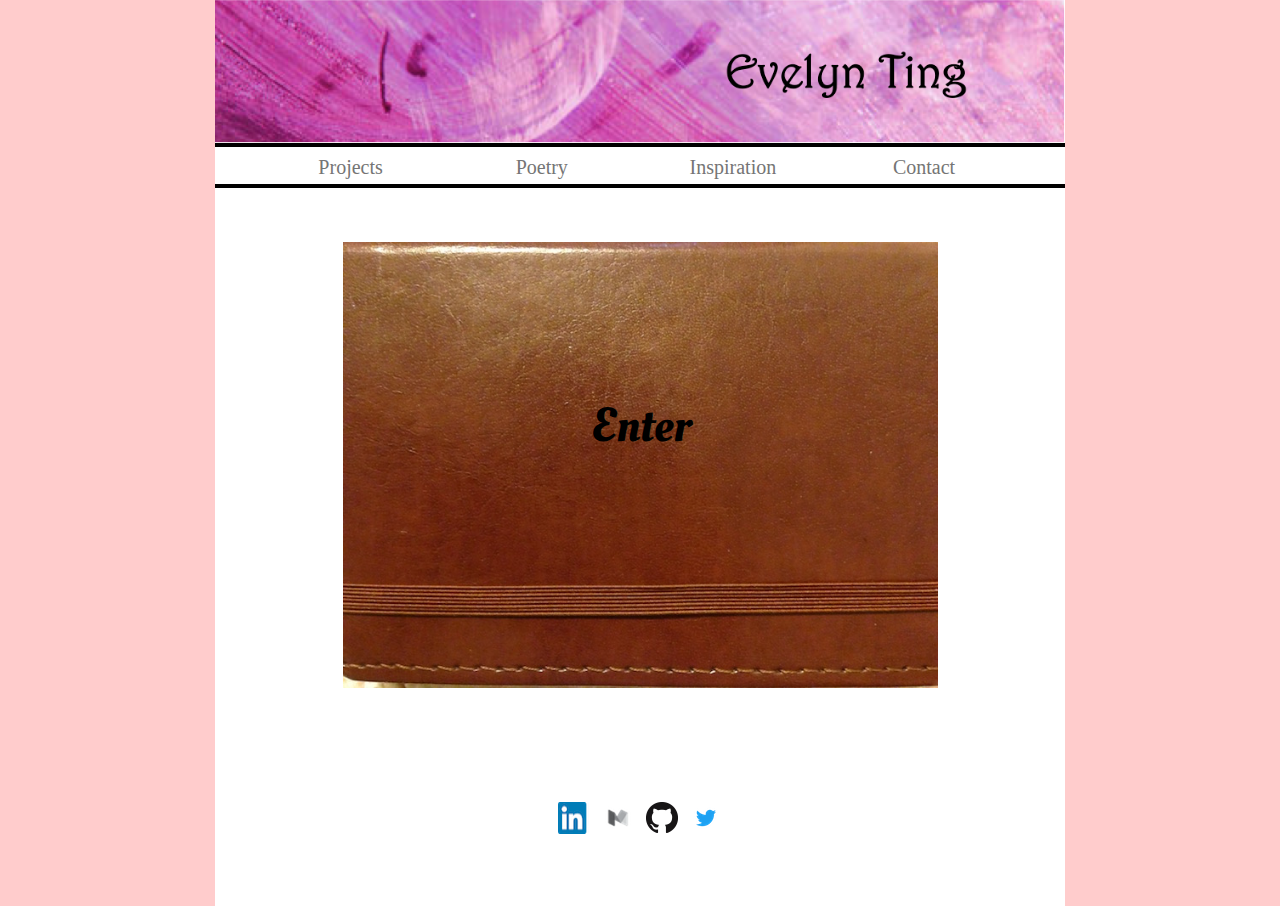
<file: index.html>
<!DOCTYPE html>
<html>
  <head>
    <script src="http://ajax.googleapis.com/ajax/libs/jquery/1.9.0/jquery.min.js"></script>
    <link type="text/css" rel="stylesheet" href="stylesheet.css" />
    <link
      href="http://fonts.googleapis.com/css?family=Oleo+Script"
      rel="stylesheet"
      type="text/css"
    />
  </head>
  <body>
    <div class="topheader">
      <img src="pics/topheader.png" alt="Header for page" />
    </div>

    <div class="nav">
      <ul>
        <li><a href="projects.html">Projects</a></li>
        <li>
          <a href="poetry.html">Poetry</a>
          <ul>
            <li><a href="poetryarchive.html">Archive</a></li>
          </ul>
        </li>
        <li>
          <a href="inspiration.html">Inspiration</a>
          <ul>
            <li><a href="openings.html">Openings</a></li>
            <li><a href="quotes.html">Quotes</a></li>
          </ul>
        </li>
        <li>
          <a href="contact.html">Contact</a>
          <ul>
            <li><a href="Ting_Evelyn_Resume.pdf">Resume</a></li>
          </ul>
        </li>
      </ul>
    </div>

    <div class="index">
      <div id="about">
        <table>
          <td><img src="pics/mepic.jpg" alt="Me" align="center" /></td>
          <td>
            <h1
              style="
                text-align: center;
                font-family: 'Oleo Script', Georgia, serif;
                font-size: 3em;
              "
            >
              Welcome!
            </h1>
            <h3 id="link_decoration">
              This is my personal website, dedicated to
              <a href="projects.html">projects</a>,
              <a href="poetry.html">poetry</a>,
              <a href="inspiration.html">pictures</a>, and reflection.
            </h3>

            <p>
              <b>About me:</b> I am a thinker, a dreamer, a skipper, and a
              fighter. I believe in childish wonder, and the power of the
              imagination. My favorite activity is curling up with a good book.
              Preferably in a recliner, with lots of pillows, bread, and hot
              chocolate. I like long dresses and big philosophical ideas.
              Sometimes, I stay up until one AM; debating and challenging the
              way our world is perceived. My other hobbies include playing
              violin, and taking long walks.
            </p>
          </td>
        </table>
        <br /><br />
      </div>
      <div id="facade" style="position: relative; left: 0; top: 0">
        <img
          id="facade"
          src="pics/notebook.jpg"
          style="position: relative; top: 0; left: 0"
          alt="notebook"
        />
        <button
          type="button"
          class="evbtn"
          style="position: absolute; top: 150px; left: 340px"
          onclick="showAbout()"
        >
          Enter
        </button>
      </div>
      <br /><br /><br /><br /><br /><br />
      <table class="logos">
        <tr>
          <td align="center">
            <a href="https://www.linkedin.com/in/evelynting"
              ><img src="logos/linkedin.png" alt="Evelyn's LinkedIn"
            /></a>
          </td>
          <td align="center">
            <a href="https://medium.com/@esting610"
              ><img src="logos/medium.png" alt="Evelyn's Medium"
            /></a>
          </td>
          <td align="center">
            <a href="https://github.com/evelynting610"
              ><img src="logos/github.png" alt="Evelyn's Github"
            /></a>
          </td>
          <td align="center">
            <a href="https://twitter.com/evelynting610"
              ><img src="logos/twitter.png" alt="Evelyn's Twitter"
            /></a>
          </td>
        </tr>
      </table>
    </div>

    <script>
      $(document).ready(function () {
        document.getElementById("about").style.display = "none";
      });
      function showAbout() {
        document.getElementById("facade").style.display = "none";
        document.getElementById("about").style.display = "inline";
      }
    </script>
  </body>
</html>
</file>
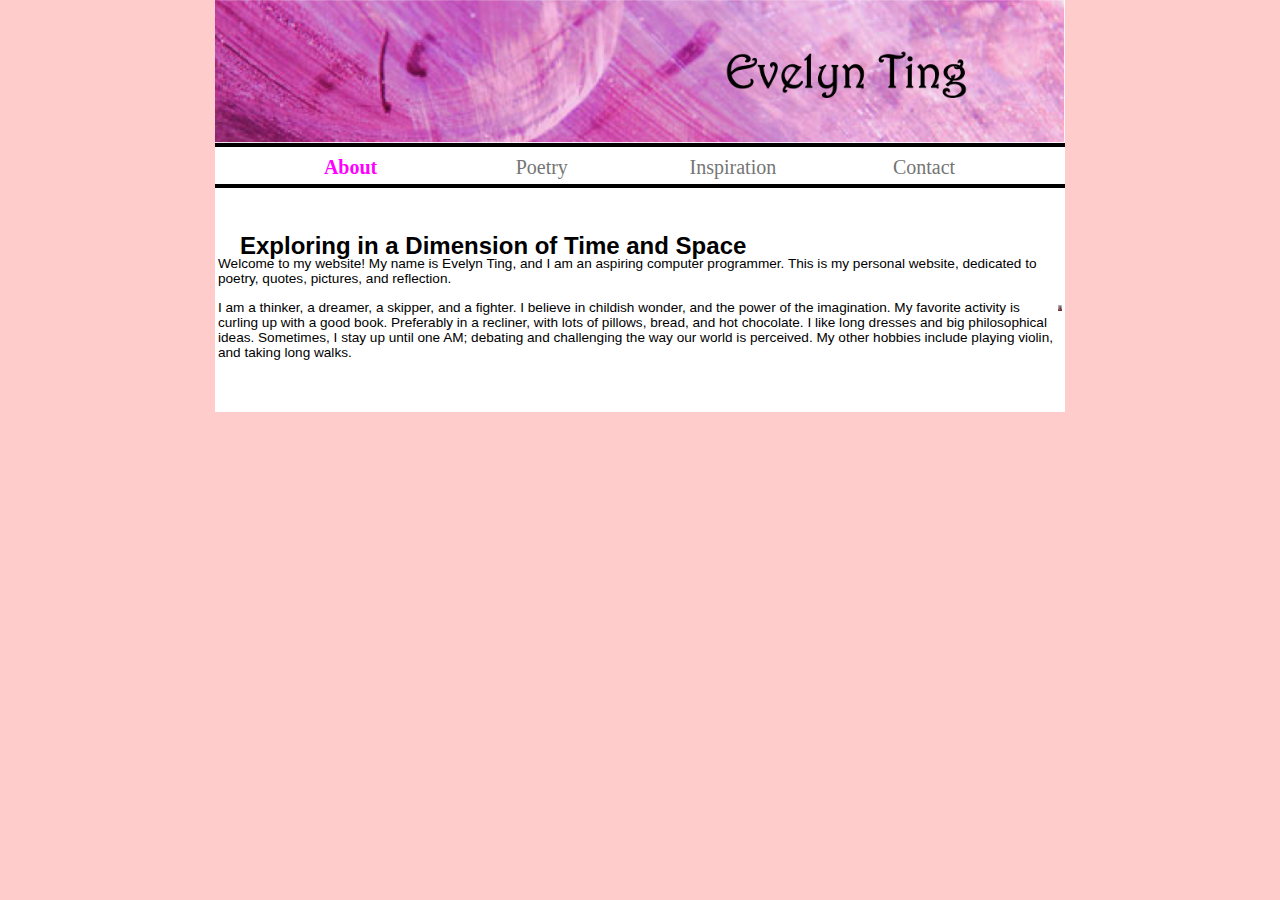
<file: about.html>
<!DOCTYPE HTML>
<html>
<head>
	<link type="text/css" rel="stylesheet" href="stylesheet.css"/>
</head>
	<body>
			<div class = "narrowbackground">
			<div class = "topheader">
				<a href = "index.html"><img src = "pics/topheader.png" alt = "Header for page" /></a>

				</div>
				
				<div class = "nav">

					<ul>
						<li><a href = "about.html"><span>About</span></a></li>
						<li><a href = "poetry.html">Poetry</a>
							<ul>
								<li><a href = "poetryarchive.html">Archive</a></li>
							</ul>
						</li>
						<li><a href = "inspiration.html">Inspiration</a>
							<ul>
								<li><a href = "openings.html">Openings</a></li>
								<li><a href = "quotes.html">Quotes</a></li>
							</ul>
						</li>
						<li><a href = "contact.html">Contact</a></li>
						

					</ul>
				</div>

				<h2 style = "padding-left: 25px; padding-top: 20px; margin-bottom: -20px"> Exploring in a Dimension of Time and Space </h2>

				<table class = "about">
					<td><p> Welcome to my website!  My name is Evelyn Ting, and I am an aspiring computer programmer.  This is my personal website, dedicated to poetry, quotes, pictures, and reflection.</p>

						<p>I am a thinker, a dreamer, a skipper, and a fighter.  I believe in childish wonder, and the power of the imagination.  My favorite activity is curling up with a good book.  Preferably in a recliner, with lots of pillows, bread, and hot chocolate.  I like long dresses and big philosophical ideas.  Sometimes, I stay up until one AM; debating and challenging the way our world is perceived.  My other hobbies include playing violin, and taking long walks.</p></td>
						
					<td><img src = "pics/mepic.jpg" width = "4" alt = "Me" align = "right" /></td>
				</table>
				<br><br>
			</div>

	</body>

</html>
</file>
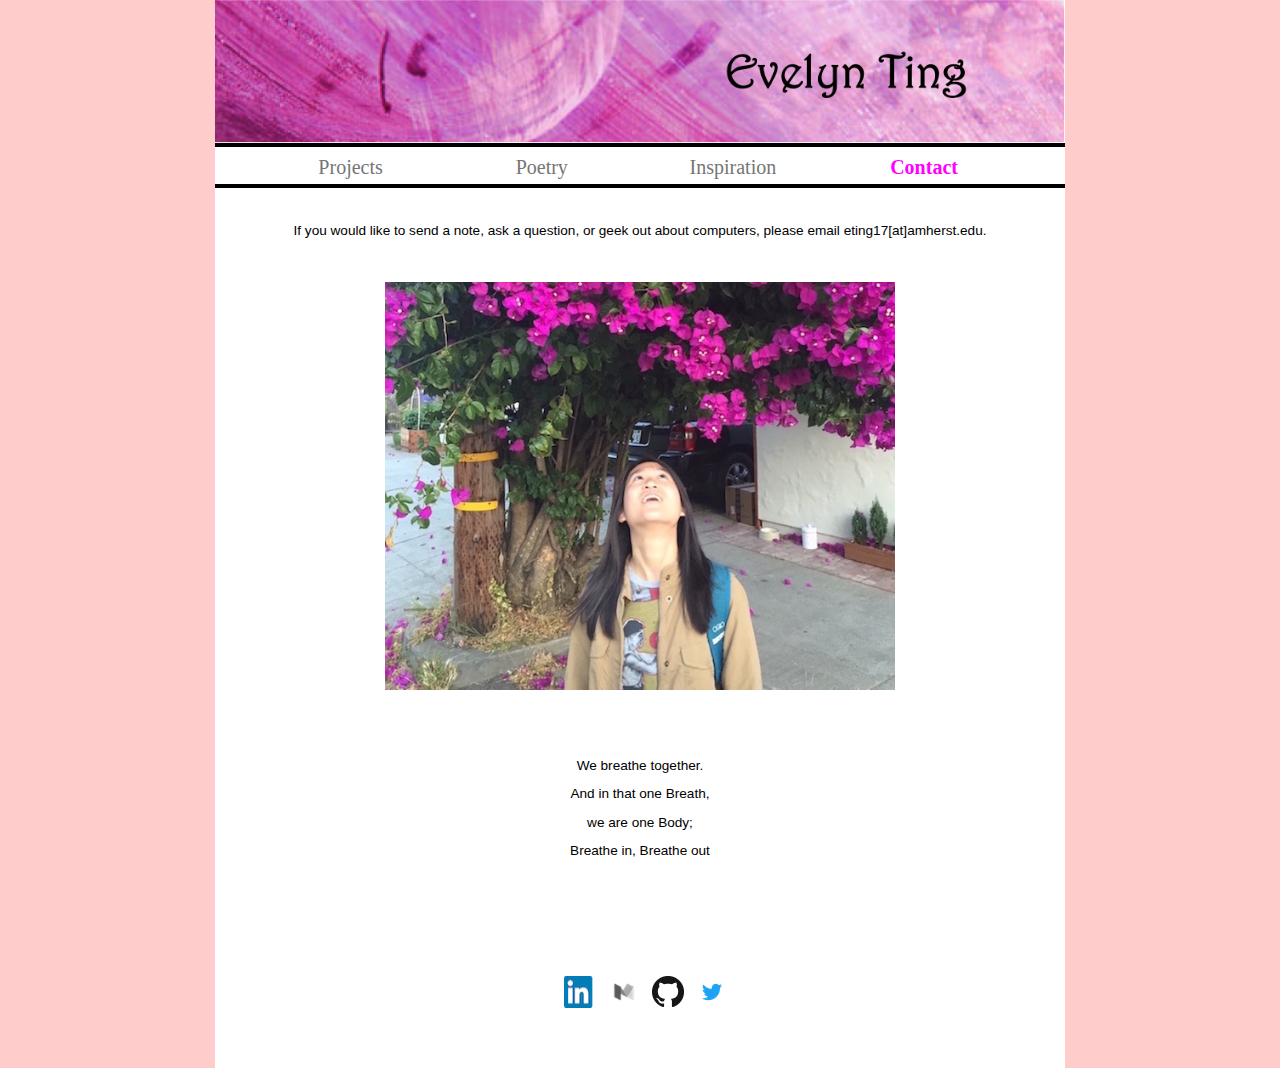
<file: contact.html>
<!DOCTYPE HTML>
<html>
<head>
	<link type="text/css" rel="stylesheet" href="stylesheet.css"/>
</head>
	<body>
			<div class = "topheader">
				<a href = "index.html"><img src = "pics/topheader.png" alt = "Header for page" /></a>

				</div>

				<div class = "contact">

				<div class = "nav">

					<ul>
						<li><a href = "projects.html">Projects</a></li>
						<li><a href = "poetry.html">Poetry</a>
							<ul>
								<li><a href = "poetryarchive.html">Archive</a></li>
							</ul>
						</li>
						<li><a href = "inspiration.html">Inspiration</a>
							<ul>
								<li><a href = "openings.html">Openings</a></li>
								<li><a href = "quotes.html">Quotes</a></li>
							</ul>
						</li>
						<li><a href = "contact.html"><span>Contact</span></a>
							<ul>
								<li><a href = "Ting_Evelyn_Resume.pdf">Resume</a></li>
							</ul>
						</li>



					</ul>
				</div>
				<br>
				<p id = "email"> If you would like to send a note, ask a question, or geek out about computers, please email <a href="mailto:eting17@amherst.edu">eting17[at]amherst.edu</a>.</p>

				<img src = "pics/berkeleytree.jpg" alt="I stare up at a tree" />

				<p>We breathe together.</p>
				<p>And in that one Breath,</p>
				<p>we are one Body;</p>
				<p>Breathe in, Breathe out</p>

				<br><br><br><br>
				<table class = "logos">
					<tr>
						<td align = "center">
							<a href = "https://www.linkedin.com/in/evelynting"><img src = "logos/linkedin.png" alt = "Evelyn's LinkedIn" /></a>
						</td>
						<td align = "center">
							<a href = "https://medium.com/@esting610"><img src = "logos/medium.png" alt = "Evelyn's Medium" /></a>
						</td>
						<td align = "center">
							<a href = "https://github.com/evelynting610"><img src = "logos/github.png" alt = "Evelyn's Github"/></a>
						</td>
						<td align = "center">
							<a href = "https://twitter.com/evelynting610"><img src = "logos/twitter.png" alt = "Evelyn's Twitter"/></a>
						</td>
					</tr>
				</table>
			<br>
			</div>


		</body>

</html>
</file>
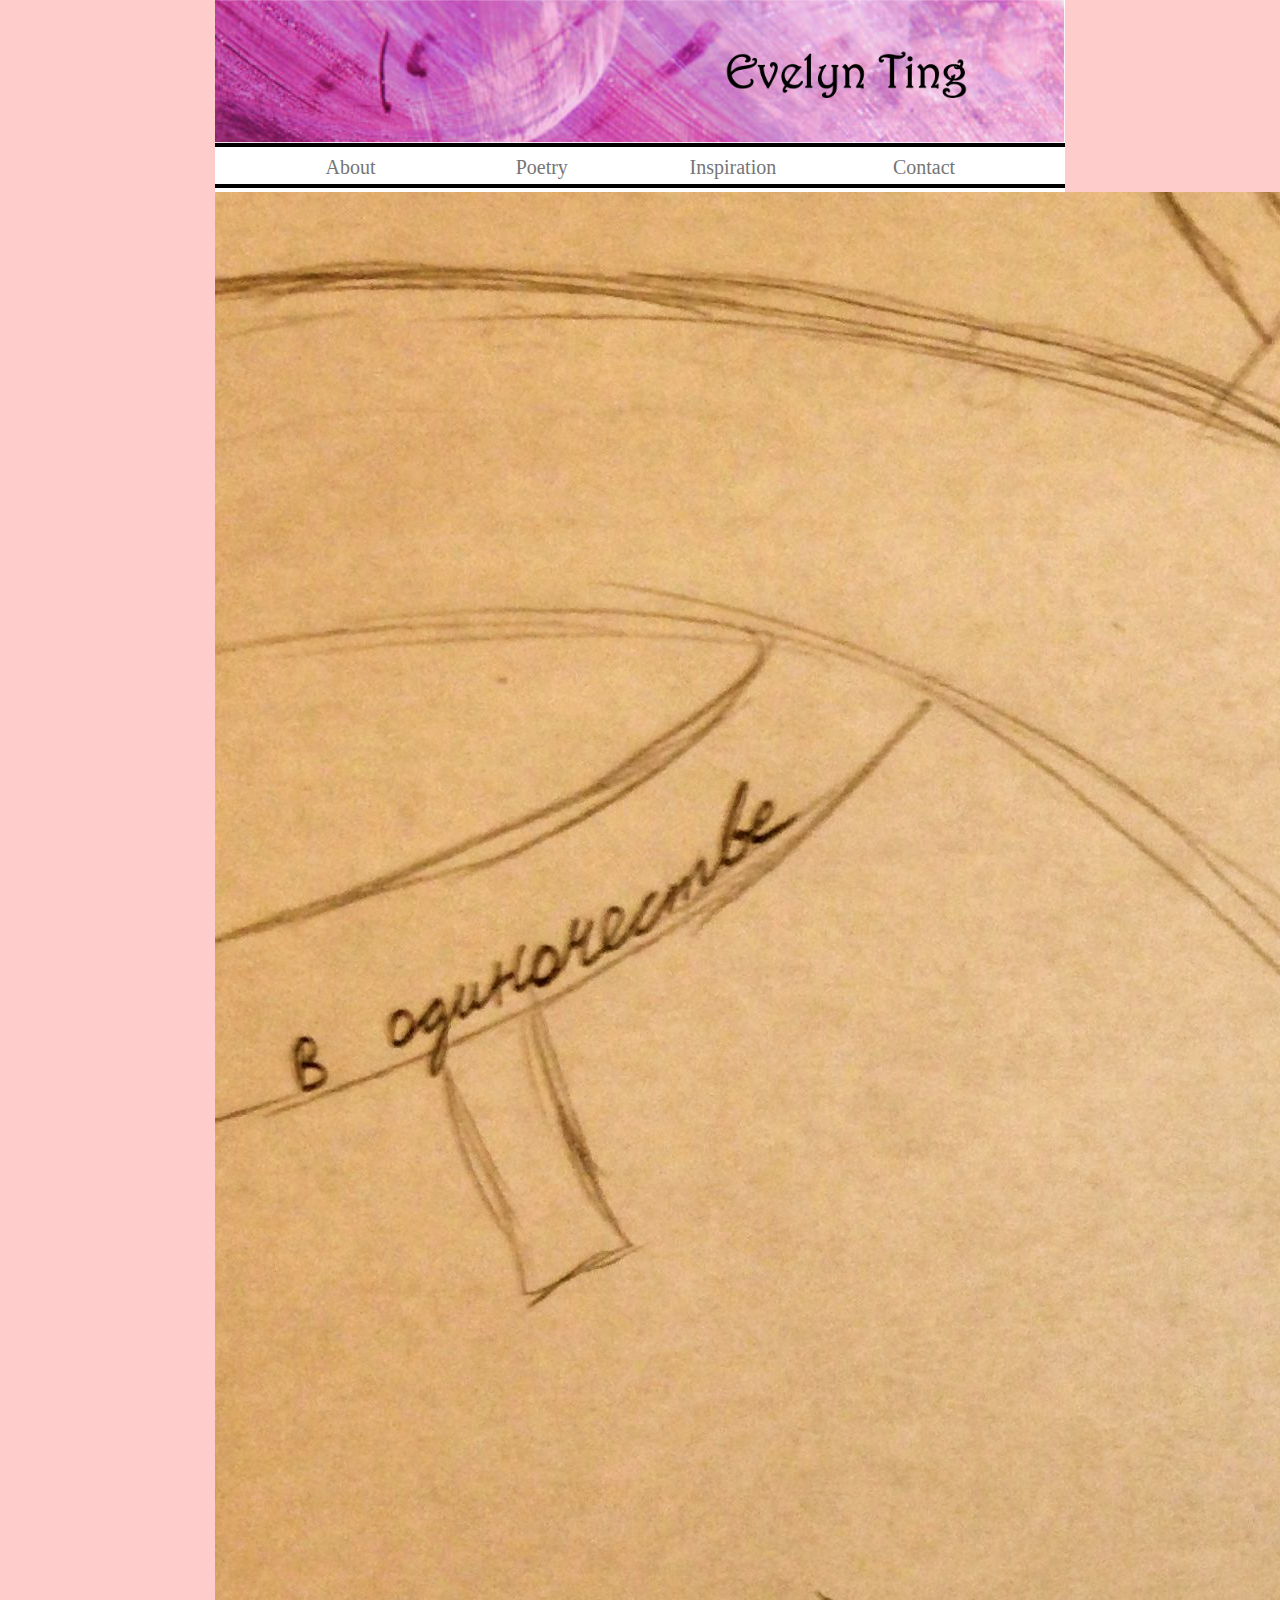
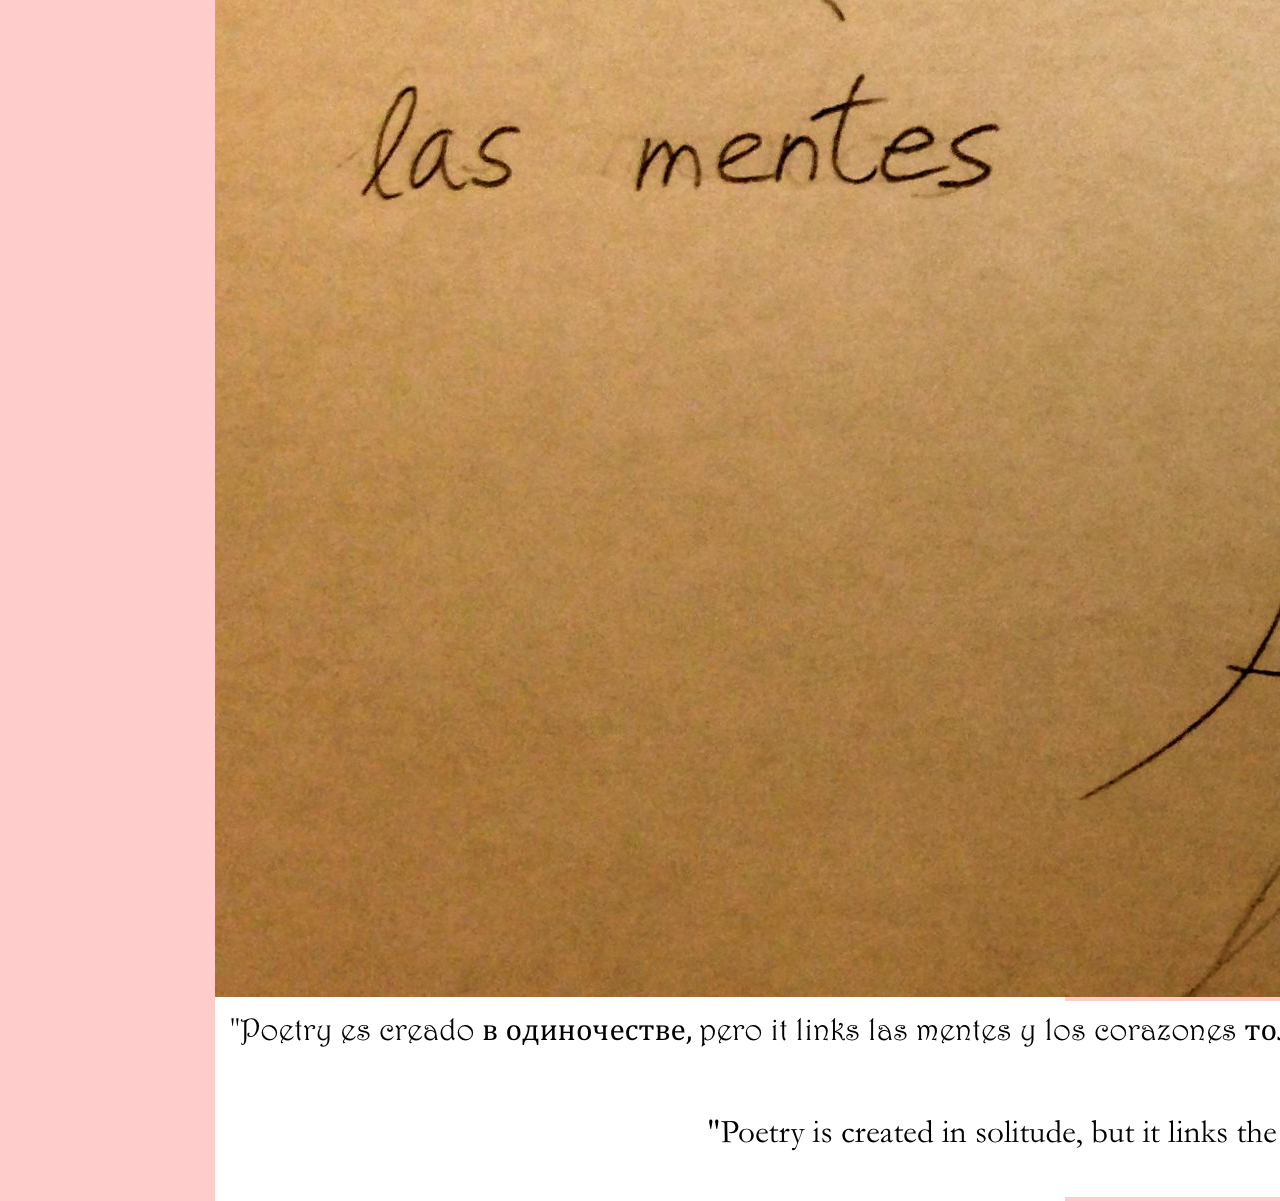
<file: home.html>
<!DOCTYPE HTML>
<html>
<head>
	<link type="text/css" rel="stylesheet" href="stylesheet.css"/>
</head>
	<body>
			<div class = "topheader">
				<img src = "topheader.png" alt = "Header for page" />

				</div>
				
				<div class = "nav">

					<ul>
						<li><a href = "about.html">About</a></li>
						<li><a href = "poetry.html">Poetry</a>
							<ul>
								<li><a href = "poetryarchive.html">Archive</a></li>
							</ul>
						</li>
						<li><a href = "inspiration.html">Inspiration</a>
							<ul>
								<li><a href = "openings.html">Openings</a></li>
								<li><a href = "quotes.html">Quotes</a></li>
							</ul>
						</li>
						<li><a href = "contact.html">Contact</a></li>
						

					</ul>
				</div>

				<div id = "facade">
				<img src = "drawntree.jpg" alt = "poetry definition" />
				</div>

				<div id = "home">
				<img src = "homequotes.png" alt = "Poetry is created in solitude but it links the minds and hearts of many" />

				</div>

	</body>

</html>
</file>
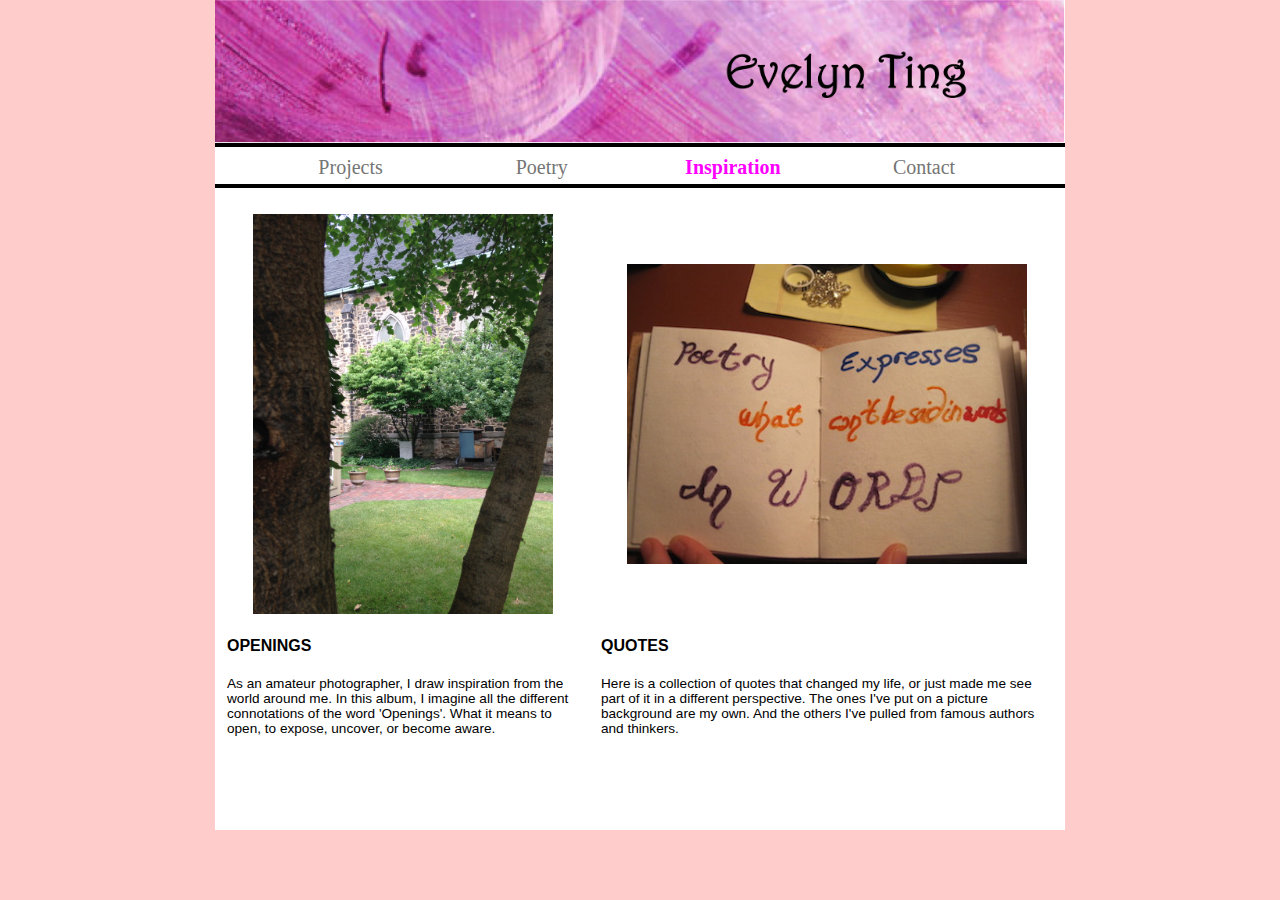
<file: inspiration.html>
<!DOCTYPE HTML>
<html>
<head>
	<link type="text/css" rel="stylesheet" href="stylesheet.css"/>
</head>
	<body>
			<div class = "topheader">
				<a href = "index.html"><img src = "pics/topheader.png" alt = "Header for page" /></a>

				</div>

				<div class = "inspiration">
				
				<div class = "nav">

					<ul>
						<li><a href = "projects.html">Projects</a></li>
						<li><a href = "poetry.html">Poetry</a>
							<ul>
								<li><a href = "poetryarchive.html">Archive</a></li>
							</ul>
						</li>
						<li><a href = "inspiration.html"><span>Inspiration</span></a>
							<ul>
								<li><a href = "openings.html">Openings</a></li>
								<li><a href = "quotes.html">Quotes</a></li>
							</ul>
						</li>
						<li><a href = "contact.html">Contact</a></li>
						

					</ul>
				</div>

				<table class = "facade">
					<tr>
						<td align = "center"><a href="openings.html"><img src = "pics/tree.jpg" alt = "Tree Opening" /></a></td>
						<td align = "center"><a href = "quotes.html"><span><img src = "pics/poetrydef.jpg" alt = "Quotes" /> </span></a></td>

					</tr>

					<tr>
						<td><h4> OPENINGS </h4><p>As an amateur photographer, I draw inspiration from the world around me.  In this album, I imagine all the different connotations of the word 'Openings'.  What it means to open, to expose, uncover, or become aware. </p></td>
						<td><h4> QUOTES </h4><p>Here is a collection of quotes that changed my life, or just made me see part of it in a different perspective.  The ones I've put on a picture background are my own.  And the others I've pulled from famous authors and thinkers.</p></td>
					</tr>
				</table>
			<br>
			</div>
		</body>

</html>
</file>
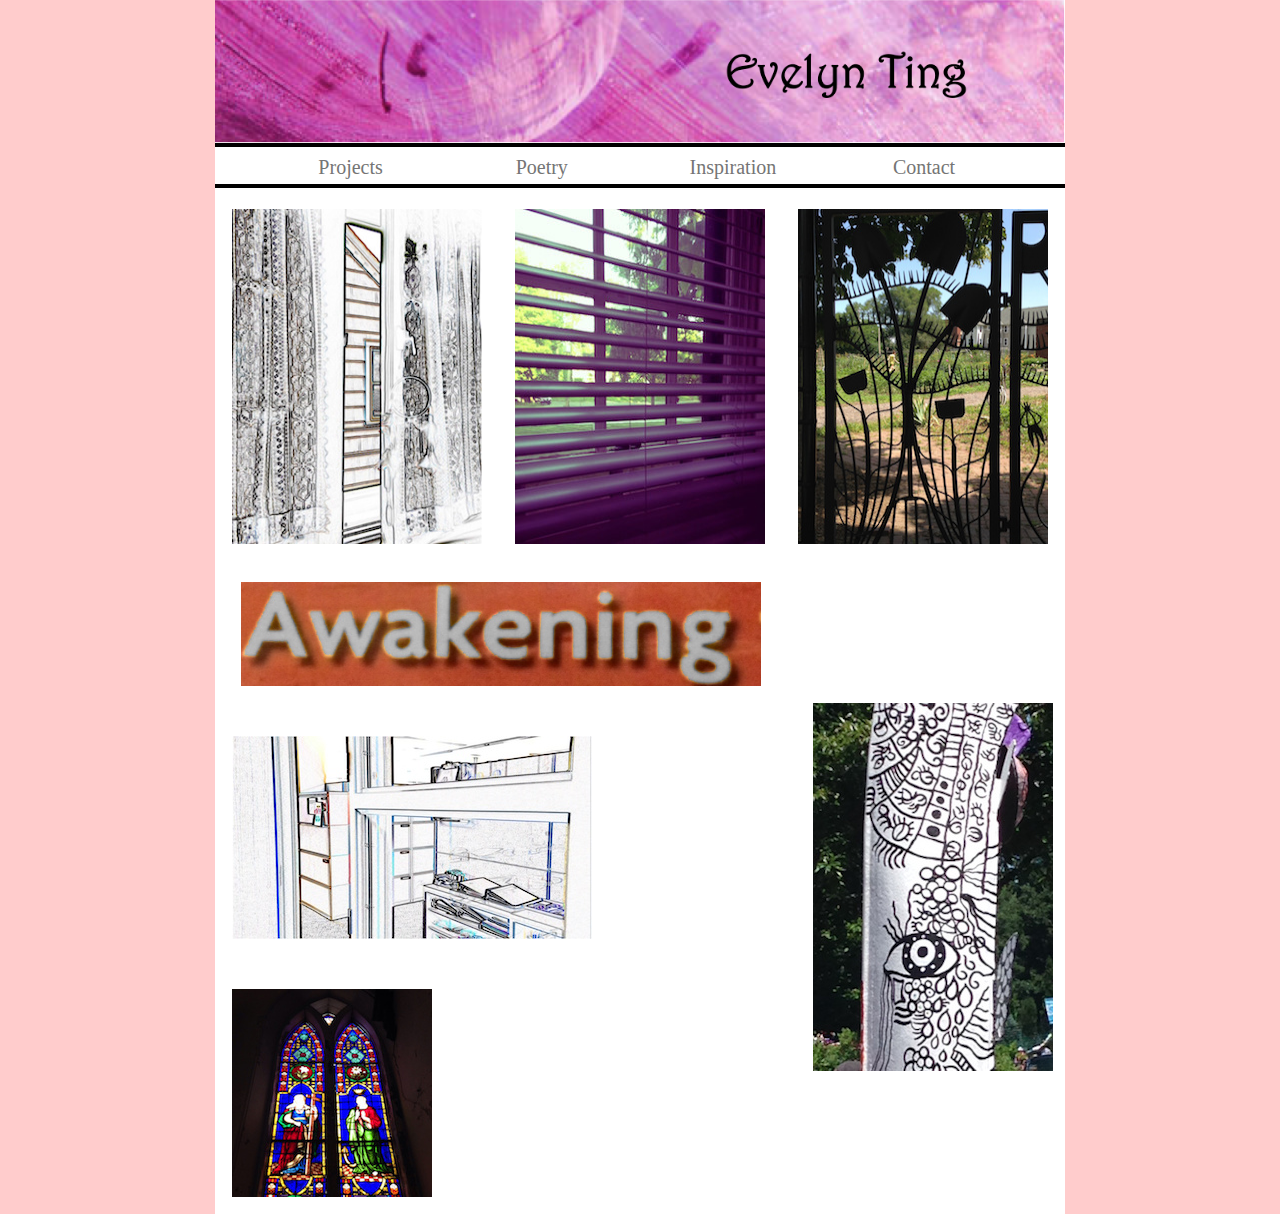
<file: openings.html>
<!DOCTYPE HTML>
<html>
<head>
	<link type="text/css" rel="stylesheet" href="stylesheet.css"/>
</head>
	<body>
			<div class = "topheader">
				<a href = "index.html"><img src = "pics/topheader.png" alt = "Header for page" /></a>

				</div>

				<div class = "inspiration">
				
				<div class = "nav">

					<ul>
						<li><a href = "projects.html">Projects</a></li>
						<li><a href = "poetry.html">Poetry</a>
							<ul>
								<li><a href = "poetryarchive.html">Archive</a></li>
							</ul>
						</li>
						<li><a href = "inspiration.html">Inspiration</a>
							<ul>
								<li><a href = "openings.html">Openings</a></li>
								<li><a href = "quotes.html">Quotes</a></li>
							</ul>
						</li>
						<li><a href = "contact.html">Contact</a></li>
						

					</ul>
				</div>

				<table class = "windows">
					<tr>
						<td align = "center"><img src = "openings/window.jpg" alt = "Drawn Window" /></td>
						<td align = "center"><img src = "openings/blinds.jpg" alt = "Blinds" /></td>
						<td align = "center"> <img src = "openings/garden.jpg" alt = "Garden Window"/></td>

					</tr>
				</table>

				<table class = "awakening">
					<tr>
						<td align = "center"><img src = "openings/awakeninglong.jpg" alt = "awakening"/><div><img src = "openings/desk.jpg" alt="desk"><span><img src = "openings/churchsmall.jpg" alt="church"></span></div></td>
						
						<td align = "center"><span><img src = "openings/eyesmall.jpg" alt = "eye"/></span></td>
					</tr>

				</table>

			</div>
		</body>

</html>
</file>
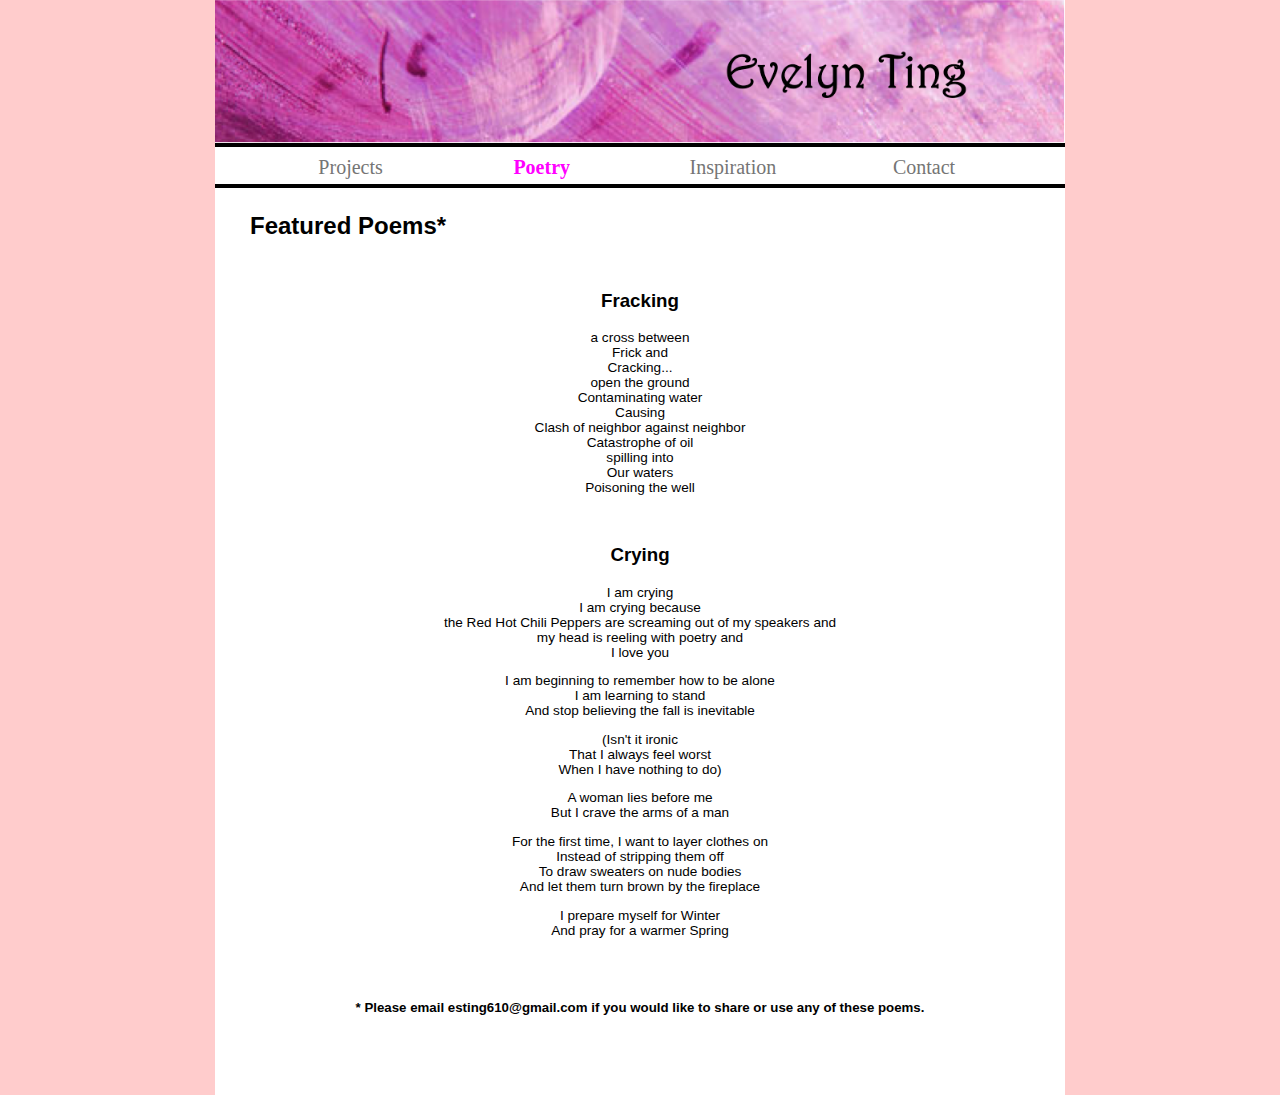
<file: poetry.html>
<!DOCTYPE HTML>
<html>
<head>
	<link type="text/css" rel="stylesheet" href="stylesheet.css"/>
</head>
	<body>
			<div class = "topheader">
				<a href = "index.html"><img src = "pics/topheader.png" alt = "Header for page" /></a>

				</div>

				<div class = "poetry">

				<div class = "nav">

					<ul>
						<li><a href = "projects.html">Projects</a></li>
						<li><a href = "poetry.html"><span>Poetry</span></a>
							<ul>
								<li><a href = "poetryarchive.html">Archive</a></li>
							</ul>
						</li>
						<li><a href = "inspiration.html">Inspiration</a>
							<ul>
								<li><a href = "openings.html">Openings</a></li>
								<li><a href = "quotes.html">Quotes</a></li>
							</ul>
						</li>
						<li><a href = "contact.html">Contact</a>
							<ul>
								<li><a href = "Ting_Evelyn_Resume.pdf">Resume</a></li>
							</ul>
						</li>


					</ul>
				</div>

				<h2> Featured Poems&#42; </h2>

					<h3> Fracking </h3>
					<p>a cross between<br>
					Frick     and <br>
					Cracking&#46;&#46;&#46;<br>
					open the ground<br>
					Contaminating water<br>
					Causing<br>
					Clash of neighbor against neighbor<br>
					Catastrophe of oil<br>
					spilling into<br>
					Our waters<br>
					Poisoning the well</p>


					<h3>Crying</h3>
					<p>I am crying<br>
					I am crying because<br>
					the Red Hot Chili Peppers are screaming out of my speakers and <br>
					my head is reeling with poetry and <br>
					I love you</p>

					<p>I am beginning to remember how to be alone<br>
					I am learning to stand<br>
					And stop believing the fall is inevitable</p>

					<p>(Isn't it ironic<br>
					That I always feel worst<br>
					When I have nothing to do)</p>

					<p>A woman lies before me<br>
					But I crave the arms of a man</p>

					<p>For the first time, I want to layer clothes on<br>
						Instead of stripping them off<br>
						To draw sweaters on nude bodies<br>
						And let them turn brown by the fireplace</p>

					<p>I prepare myself for Winter<br>
						And pray for a warmer Spring</p>


				<h5>&#42; Please email esting610@gmail.com if you would like to share or use any of these poems.</h5>
				<br>
				</div>


	</body>

</html>
</file>
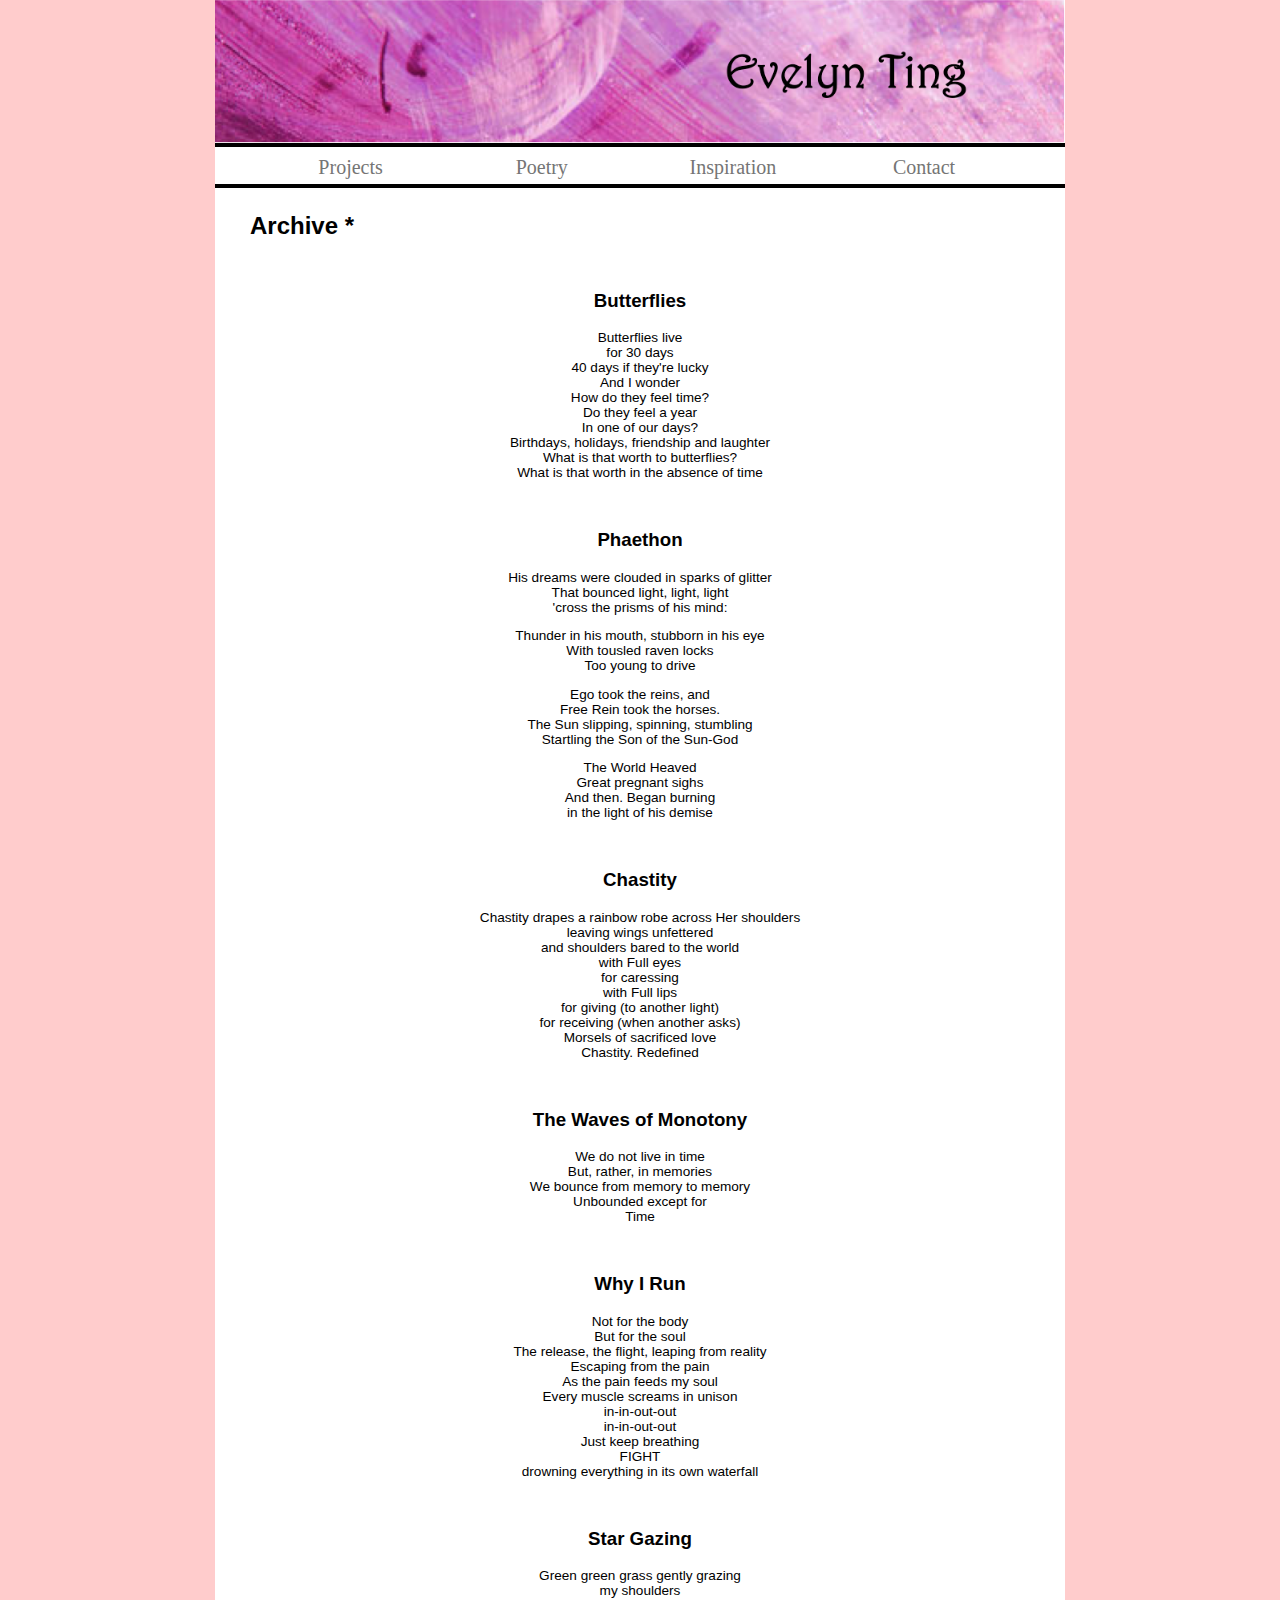
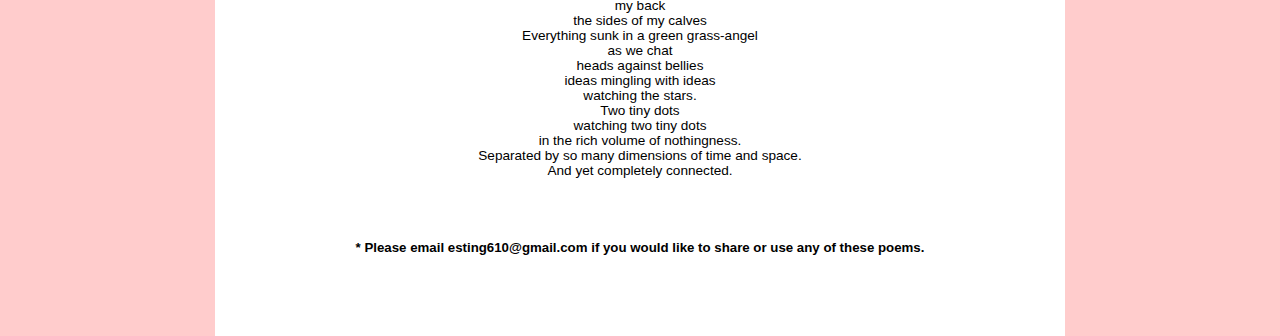
<file: poetryarchive.html>
<!DOCTYPE HTML>
<html>
<head>
	<link type="text/css" rel="stylesheet" href="stylesheet.css"/>
</head>
	<body>
			<div class = "topheader">
				<a href = "index.html"><img src = "pics/topheader.png" alt = "Header for page" /></a>

				</div>

				<div class = "poetry">

				<div class = "nav">

					<ul>
						<li><a href = "projects.html">Projects</a></li>
						<li><a href = "poetry.html">Poetry</a>
							<ul>
								<li><a href = "poetryarchive.html">Archive</a></li>
							</ul>
						</li>
						<li><a href = "inspiration.html">Inspiration</a>
							<ul>
								<li><a href = "openings.html">Openings</a></li>
								<li><a href = "quotes.html">Quotes</a></li>
							</ul>
						</li>
						<li><a href = "contact.html">Contact</a>
							<ul>
								<li><a href = "Ting_Evelyn_Resume.pdf">Resume</a></li>
							</ul>
						</li>


					</ul>
				</div>

				<h2> Archive &#42; </h2>


					<h3> Butterflies </h3>
					<p>Butterflies live<br>
						for 30 days<br>
						40 days if they're lucky <br>
						And I wonder <br>
						How do they feel time? <br>
						Do they feel a year <br>
						In one of our days? <br>
						Birthdays, holidays, friendship and laughter <br>
						What is that worth to butterflies? <br>
						What is that worth in the absence of time </p>

					<h3>Phaethon</h3>
					<p> His dreams were clouded in sparks of glitter <br>
						That bounced light, light, light<br>
						'cross the prisms of his mind: <br></p>

						<p>Thunder in his mouth, stubborn in his eye<br>
						With tousled raven locks<br>
						Too young to drive </p>

						<p>Ego took the reins, and <br>
							Free Rein took the horses.<br>
							The Sun slipping, spinning, stumbling<br>
							Startling the Son of the Sun-God</p>

						<p>The World Heaved<br>
							Great pregnant sighs<br>
							And then.  Began burning<br>
							in the light of his demise </p>

					<h3> Chastity </h3>
					<p>Chastity drapes a rainbow robe across Her shoulders<br>
						leaving wings unfettered<br>
						and shoulders bared to the world <br>
						with Full eyes <br>
						for caressing <br>
						with Full lips <br>
						for giving  (to another light)<br>
						for receiving  (when another asks) <br>
						Morsels of sacrificed love <br>
						Chastity.  Redefined </p>

					<h3>The Waves of Monotony</h3>
					<p> We do not live in time<br>
						But, rather, in memories<br>
						We bounce from memory to memory<br>
						Unbounded except for<Br>
						Time </p>

					<h3>Why I Run</h3>
					<p> Not for the body<br>
						But for the soul<br>
						The release, the flight, leaping from reality<br>
						Escaping from the pain<br>
						As the pain feeds my soul<br>
						Every muscle screams in unison <br>
						in-in-out-out<br>
						in-in-out-out<br>
						Just keep breathing <Br>
						FIGHT<br>
						drowning everything in its own waterfall</p>


					<h3> Star Gazing </h3>
					<p> Green green grass gently grazing<br>
						my shoulders<br>
						my back<br>
						the sides of my calves<br>
						Everything sunk in a green grass-angel<br>
						as we chat <br>
						heads against bellies<br>
						ideas mingling with ideas<br>
						watching the stars. <br>
						Two tiny dots<br>
						watching two tiny dots<br>
						in the rich volume of nothingness.<br>
						Separated by so many dimensions of time and space.<br>
						And yet completely connected.</p>


				<h5>&#42; Please email esting610@gmail.com if you would like to share or use any of these poems.</h5>
				<br>
				</div>


	</body>

</html>
</file>
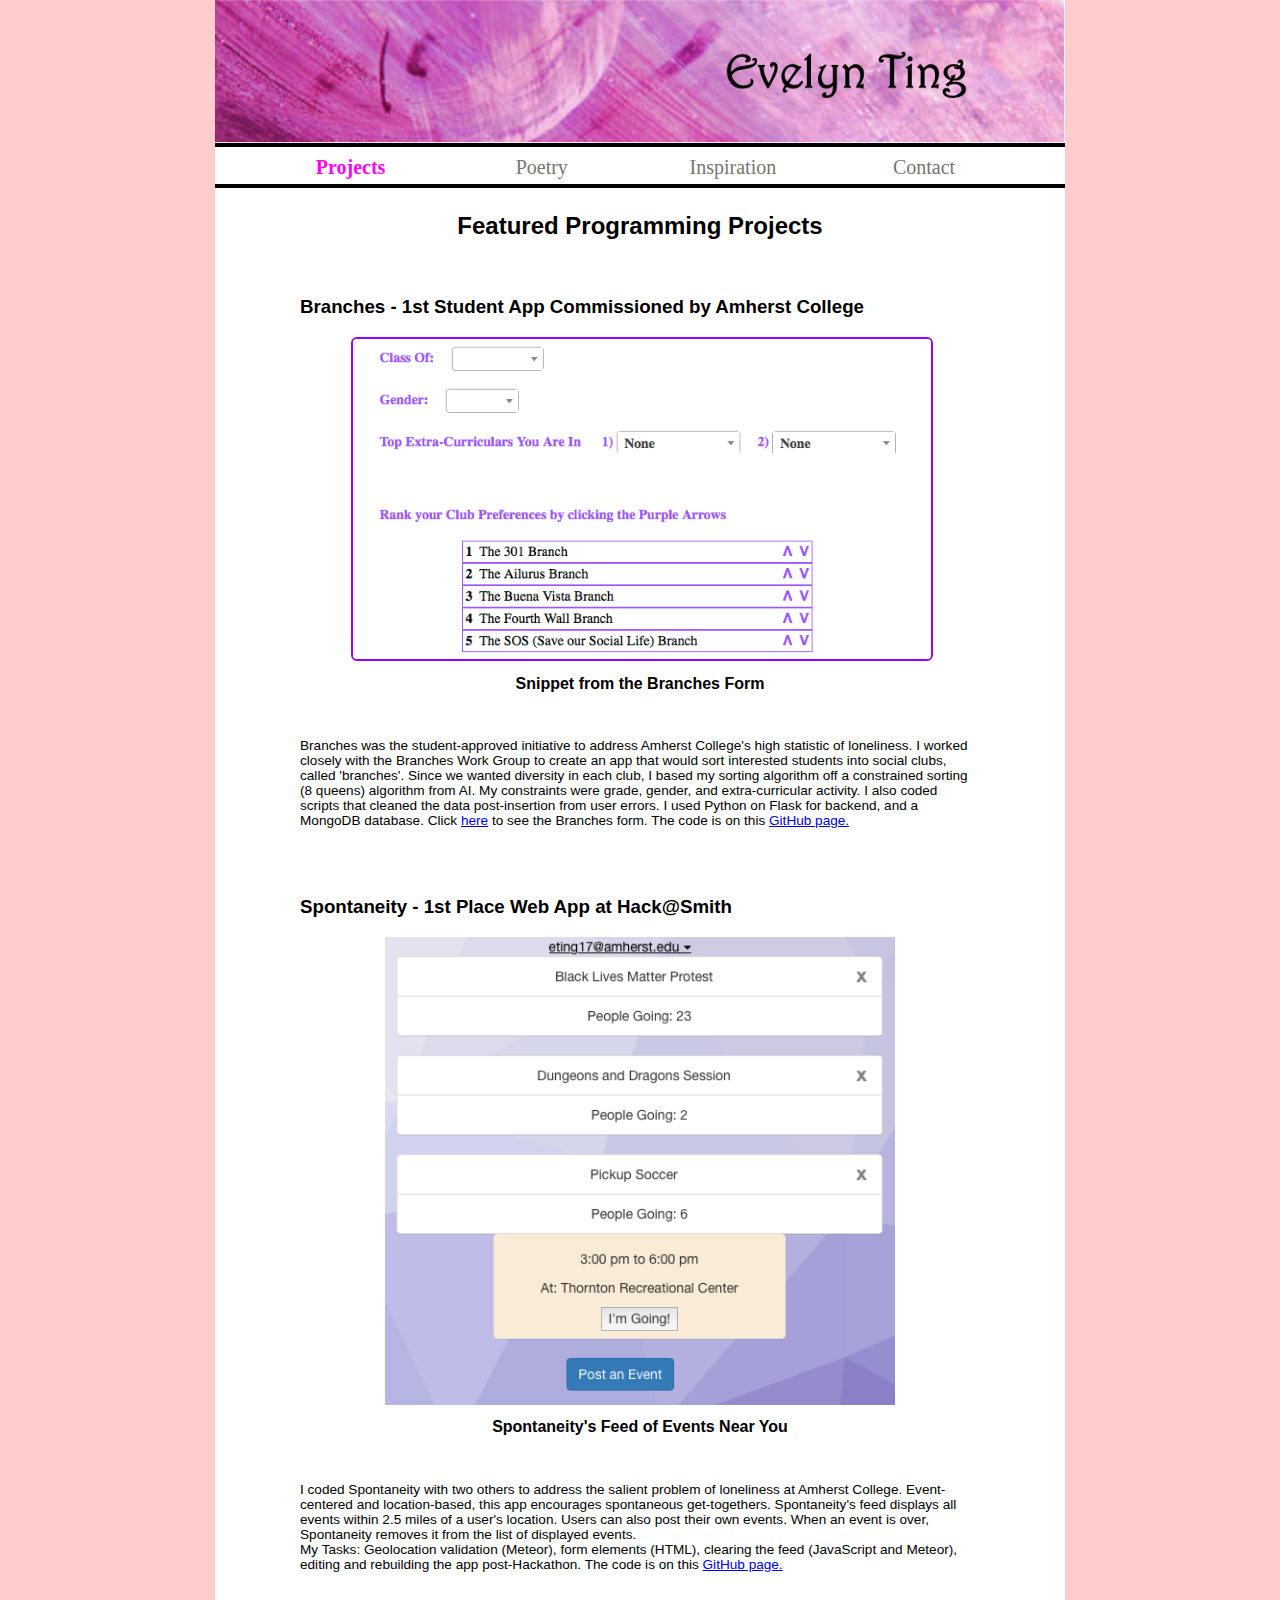
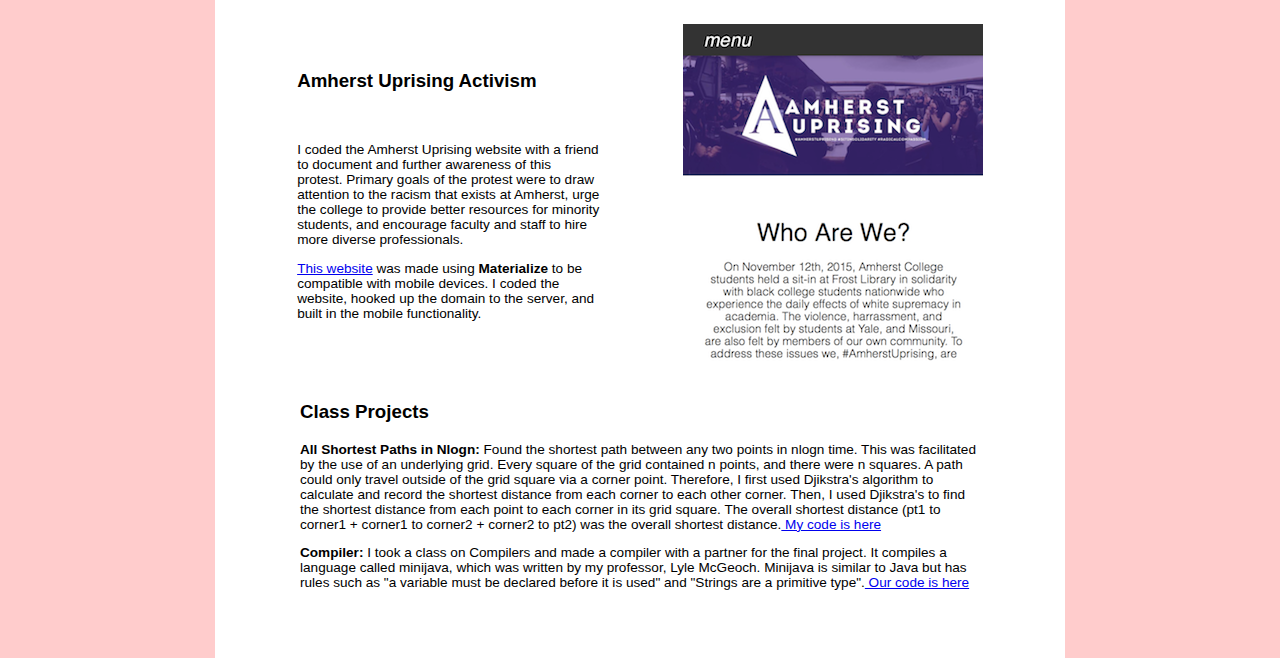
<file: projects.html>
<!DOCTYPE HTML>
<html>
<head>
	<link type="text/css" rel="stylesheet" href="stylesheet.css"/>
</head>
	<body>
			<div class = "topheader">
				<a href = "index.html"><img src = "pics/topheader.png" alt = "Header for page" /></a>

				</div>

				<div class = "projects">

				<div class = "nav">

					<ul>
						<li><a href = "projects.html"><span>Projects</span></a></li>
						<li><a href = "poetry.html">Poetry</a>
							<ul>
								<li><a href = "poetryarchive.html">Archive</a></li>
							</ul>
						</li>
						<li><a href = "inspiration.html">Inspiration</a>
							<ul>
								<li><a href = "openings.html">Openings</a></li>
								<li><a href = "quotes.html">Quotes</a></li>
							</ul>
						</li>
						<li><a href = "contact.html">Contact</a>
							<ul>
								<li><a href = "Ting_Evelyn_Resume.pdf">Resume</a></li>
							</ul>
						</li>


					</ul>
				</div>

				<h2 style = "text-align: center"> Featured Programming Projects </h2>
				<br>
				<h3> Branches - 1st Student App Commissioned by Amherst College</h3>
				<div class = "branches">
					<img src = "pics/branches.png" align="center" alt = "snippet of branches form">
				</div>
				<p><center><b>Snippet from the Branches Form</b></center></p>
				<br>
				<p>Branches was the student-approved initiative to address Amherst College's high statistic of loneliness.  I worked closely with the Branches Work Group to create an app that would sort interested students into social clubs, called 'branches'.  Since we wanted diversity in each club, I based my sorting algorithm off a constrained sorting (8 queens) algorithm from AI.  My constraints were grade, gender, and extra-curricular activity.  I also coded scripts that cleaned the data post-insertion from user errors.  I used Python on Flask for backend, and a MongoDB database. Click <a href = "http://evelynting610.github.io/branches/">here</a> to see the Branches form.  The code is on this <a href = "https://github.com/evelynting610/branches">GitHub page.</a></p>
				<br><br>
				<h3> Spontaneity - 1st Place Web App at Hack@Smith</h3>
				<div class = "spontaneity">
					<img src = "pics/spontaneity_feed.jpg" align="center" alt = "spontaneity feed">
				</div>
				<p><center><b>Spontaneity's Feed of Events Near You</b></center></p>
				<br>
				<p>I coded Spontaneity with two others to address the salient problem of loneliness at Amherst College. Event-centered and location-based, this app encourages spontaneous get-togethers. Spontaneity's feed displays all events within 2.5 miles of a user's location. Users can also post their own events.  When an event is over, Spontaneity removes it from the list of displayed events.<br> My Tasks: Geolocation validation (Meteor), form elements (HTML), clearing the feed (JavaScript and Meteor), editing and rebuilding the app post-Hackathon.  The code is on this <a href = "https://github.com/evelynting610/spontaneity">GitHub page.</a></p>
				<br><br>
				<div class="au">
					<table>
						<td>
							<h3>Amherst Uprising Activism</h3>
							<br>
							<p>I coded the Amherst Uprising website with a friend to document and further awareness of this protest.  Primary goals of the protest were to draw attention to the racism that exists at Amherst, urge the college to provide better resources for minority students, and encourage faculty and staff to hire more diverse professionals.</p>
							<p><a href = "http://amherstuprising.com">This website</a> was made using <b>Materialize</b> to be compatible with mobile devices.  I coded the website, hooked up the domain to the server, and built in the mobile functionality.</p>
						</td>
						<td>
							<img src = "pics/au.png" align="center"/>
						</td>
					<table>
				</div>
				<br>
				<h3>Class Projects</h3>
				<div class = "class-projects">
					<p><b>All Shortest Paths in Nlogn:</b> Found the shortest path between any two points in nlogn time.  This was facilitated by the use of an underlying grid.  Every square of the grid contained n points, and there were n squares.  A path could only travel outside of the grid square via a corner point.  Therefore, I first used Djikstra's algorithm to calculate and record the shortest distance from each corner to each other corner.  Then, I used Djikstra's to find the shortest distance from each point to each corner in its grid square.  The overall shortest distance (pt1 to corner1 + corner1 to corner2 + corner2 to pt2) was the overall shortest distance.<a href = "https://github.com/evelynting610/shortest-grid-dist">  My code is here</a></p>
					<p><b>Compiler:</b> I took a class on Compilers and made a compiler with a partner for the final project.  It compiles a language called minijava, which was written by my professor, Lyle McGeoch.  Minijava is similar to Java but has rules such as "a variable must be declared before it is used" and "Strings are a primitive type".<a href = "https://github.com/evelynting610/compiler">  Our code is here</a></p></p>
				</div>
				<br><br><br>
				</div>


	</body>

</html>
</file>
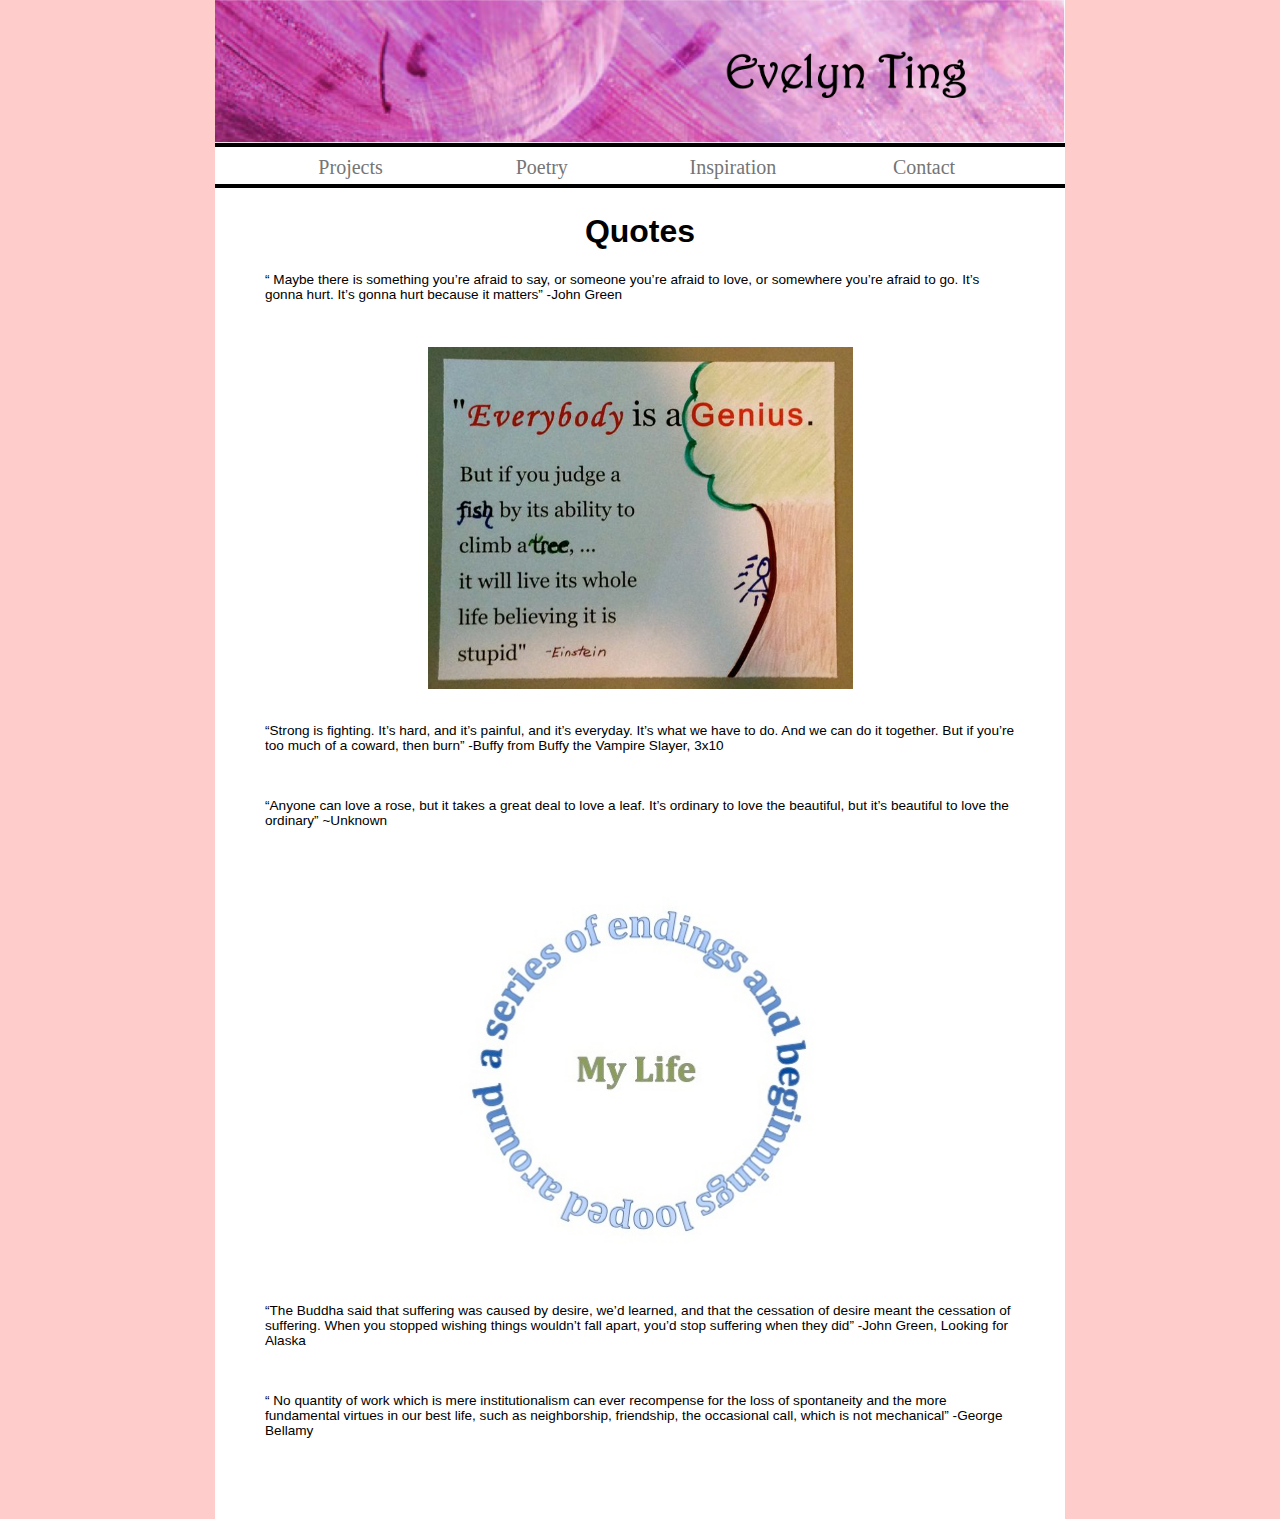
<file: quotes.html>
<!DOCTYPE HTML>
<html>
<head>
	<link type="text/css" rel="stylesheet" href="stylesheet.css"/>
</head>
	<body>
			<div class = "topheader">
				<a href = "index.html"><img src = "pics/topheader.png" alt = "Header for page" /></a>

				</div>

				<div class = "quotes">
				
				<div class = "nav">

					<ul>
						<li><a href = "projects.html">Projects</a></li>
						<li><a href = "poetry.html">Poetry</a>
							<ul>
								<li><a href = "poetryarchive.html">Archive</a></li>
							</ul>
						</li>
						<li><a href = "inspiration.html">Inspiration</a>
							<ul>
								<li><a href = "openings.html">Openings</a></li>
								<li><a href = "quotes.html">Quotes</a></li>
							</ul>
						</li>
						<li><a href = "contact.html">Contact</a></li>
						

					</ul>
				</div>

				<h1> Quotes </h1>

					<p>&ldquo; Maybe there is something you&rsquo;re afraid to say, or someone you&rsquo;re afraid to love, or somewhere you&rsquo;re afraid to go. It&rsquo;s gonna hurt. It&rsquo;s gonna hurt because it matters&rdquo;  -John Green</p>

					<img src = "pics/einstein.jpg" alt = "Everybody is a genius. But if you judge a fish by its ability to climb a tree, it will live its whole life believing that it is stupid. –Albert Einstein"/>

					<p>&ldquo;Strong is fighting.  It&rsquo;s hard, and it&rsquo;s painful, and it&rsquo;s everyday.  It&rsquo;s what we have to do. And we can do it together.  But if you&rsquo;re too much of a coward, then burn&rdquo; -Buffy from Buffy the Vampire Slayer, 3x10 </p>

					<p>&ldquo;Anyone can love a rose, but it takes a great deal to love a leaf. It&rsquo;s ordinary to love the beautiful, but it&rsquo;s beautiful to love the ordinary&rdquo;  ~Unknown </p>

					<img src = "pics/circle.jpg" alt = "circle"/>

					<p> &ldquo;The Buddha said that suffering was caused by desire, we&rsquo;d learned, and that the cessation of desire meant the cessation of suffering. When you stopped wishing things wouldn&rsquo;t fall apart, you&rsquo;d stop suffering when they did&rdquo;  -John Green, Looking for Alaska</p>

					<p> &ldquo; No quantity of work which is mere institutionalism can ever recompense for the loss of spontaneity and the more fundamental virtues in our best life, such as neighborship, friendship, the occasional call, which is not mechanical&rdquo;  -George Bellamy</p>
					<br>
					<br>

				</div>


	</body>

</html>
</file>
<file: stylesheet.css>
*{
	background-color: #ffcccc;
}

body {
	width: 850px;
	margin: auto;
	font-size: 100%;
	font-family: Verdana, sans-serif
}

body *{
	background-color: #ffffff;
}

p{
	font-size: 85%;
}

.topheader img{
	width: 100%;
	margin: 0px;
	border-bottom: solid 4px black;
}

.nav ul ul {
	display: none;
}

.nav ul{
	display: table;
	width: 810px;
	list-style: none;
	position: relative;
	display: inline-block;
	border-bottom: solid 4px black;
	margin: 0px;
}

.nav ul li {
	display:table-cell;
	float: left;
	text-align: center;
	font-size: 1.25em;
	font-family: "Book Antiqua", Palatino, serif;
	width:23.6%;
	margin: 0px;
	}

.nav ul li a{
	padding: 5px 10px 5px 10px;
	display: inline-block;
	color: #757575;
	text-decoration: none;
	border-collapse: collapse;
	border-spacing: 0px;
}

.nav ul li:hover > ul {
	display:block;
	margin: 0px;
	padding: 0px;
	clear: both;
}

.nav ul li:hover {
	color: #ff00ff;
	font-weight: bold;

}

.nav ul li:hover a {
	color: #ff00ff;
	font-weight: bold;
	/*font-size: 1.25em;
	font-family: "Book Antiqua", Palatino, serif;*/
}

.nav ul ul {
	position: absolute;
	/*width: 25px;*/
	list-style: none;
	border-bottom: none;
	margin: 0px;
	padding: 0px;
	font-size: .7em;
	font-family: "Book Antiqua", Palatino, serif;
	color: #000000;
	background-color: #ff00ff;
	clear: both;
	z-index: 1;
}

.nav ul ul li {
	position: absolute;
	text-align: center;
	font-size: 1.25em;
	font-family: "Book Antiqua", Palatino, serif;
}

span{
	color: #ff00ff;
	font-weight: bold;
}
.index{
	padding: 50px 0px 80px 0px;
}

.index #facade img {
	width: 70%;
	margin-left: 15%;
	margin-right: 15%;
}

.index #about table{
	display: table;
	width: 100%;
}

.index #link_decoration {
	padding-top: 0px;
	font-size: 90%;
}

.index #link_decoration a:link{
	color: black;
	text-decoration: none;
}

.index #link_decoration a:visited{
	color: black;
	text-decoration: none;
}

.index #link_decoration a:hover{
	text-decoration: none;
	color: #ff00ff;
	font-weight: bold;
}

.index td img {
	display: table-cell;
	width: 320px;
	height: 426px;
	padding-left: 15%;
	}

.index td{
	display:table-cell;
	width: 50%;
	text-align: left;
	padding-right:5%;
}

.evbtn {
	background-color: white;
	width: 20%;
	height: 15%;
	font-family:'Oleo Script', Georgia, serif;
	font-size: 3em;
  border-radius: 25px;
  background-color: transparent;
  border:none;
	cursor: pointer;
}

button:hover{
	color: #9B59B6;
}

.projects h3{
	padding-left: 10%;
}
.spontaneity img{
	margin-left: 20%;
	margin-right: 20%;
	width:60%;
}

.branches img{
	margin-left: 16%;
	margin-right: 16%;
	width:68%;
	border: 2px solid #9900ff;
	border-radius: 6px;
}

.projects p{
	padding-left: 10%;
	padding-right: 10%;
}

.au td{
	display:table-cell;
	width: 50%;
	text-align: left;
	padding-left: 5%;
}
.au td img{
	display: table-cell;
	width:300px;
	height:337;
}

.poetry h2{
	padding-left: 35px;
}

.poetry h3{
	padding-top: 30px;
	text-align: center;
}

.poetry p{
	text-align: center;
}

.poetry h5{
	text-align: center;
	padding: 40px 0px;
}

.poetry p span{
	font-style: italic;
	font-weight: normal;
	color: #000000;
}

.facade{
	display: table;
	width: 100%;
	margin-left: auto;
	margin-right: auto;
	margin-top: 20px;
	margin-bottom: 60px;
}

.facade td img {
	display: table-cell;
	width: 300px;
	}

.facade td{
	display:table-cell;
	width: 20%;
	padding:0px 10px;
}

.facade span img{
	width: 400px;
}

.windows table{
	display: table;
	width: 100%;
	margin-left: auto;
	margin-right: auto;
	margin-top: 20px;
}

.windows td{
	display: table-cell;
	width: 33%;
	padding: 15px 15px;
}

.windows td img{
	display: table cell;
	width: 250px;
	height: 335px;
}

.awakening td{
	display: table-cell;
	width: 67%;
	padding: 15px 15px 15px 15px;

}

.awakening td>img{
	display: table-cell;
	width: 520px;
	margin-left: 8px;
}

.awakening td div img{
	display: table-cell;
	float: left;
	width: 360px;
	padding-top: 50px;
}

.awakening span img{
	width: 240px;
	margin-right: -29px;
}

.awakening td div span img{
	width: 200px;
}

.quotes h1{
	text-align: center;
}

.quotes p{
	margin: 0px 50px;
	margin-bottom: 45px;
}

.quotes img {
	width: 50%;
	margin-left: 25%;
	margin-right: 25%;
	margin-bottom: 30px;
}

.contact img {
	width: 60%;
	margin-left: 20%;
	margin-right: 20%;
	margin-top: 30px;
	margin-bottom: 50px;
}

.contact p{
	text-align: center;
}

.contact #email a{
	color: black;
}

.contact #email a:link {
    text-decoration: none;
}

.contact #email a:visited {
    text-decoration: none;
}

.contact #email a:hover {
    text-decoration: underline;
}

table.logos{
	display: table;
	margin: auto;
	margin-bottom: -10px;
}

.logos td {
	display: table-cell;
	width: 25%;
	padding: 0px 5px;
}

.logos td img {
	display: table-cell;
	height: 32px;
	width: 32px;
	padding: 0px;
	}

#footer{
	background-color: #000000;
	color: #ffffff;
}

#footer h4{
	text-align: center;
	background-color: #000000;
}
</file>
